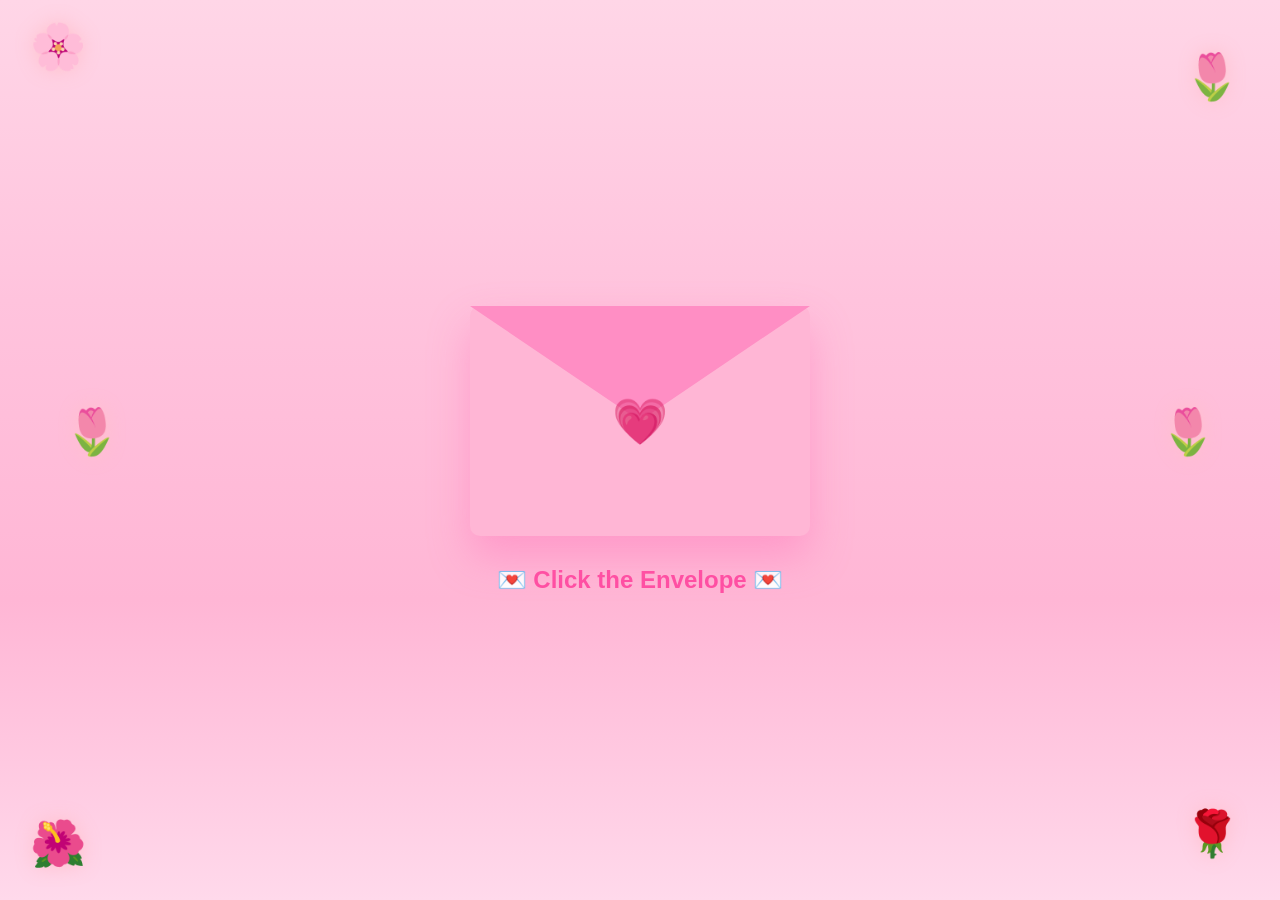
<file: index.html>
<!DOCTYPE html> 
<html lang="en">

<head>  
<meta charset="UTF-8">
<meta name="viewport" content="width=device-width, initial-scale=1.0">
<title>Happy 3rd Monthsary ❤️</title>

<link rel="stylesheet" href="style.css">

</head>

<body>

<!-- Flowers -->
<div class="flower f1">🌸</div>
<div class="flower f2">🌷</div>
<div class="flower f3">🌺</div>
<div class="flower f4">🌹</div>
<div class="flower f5">🌷</div>
<div class="flower f6">🌷</div>

<!-- Envelope -->
<div id="envelopeBox">

<div class="envelope" onclick="openLetter()"></div>

<div class="click">
💌 Click the Envelope 💌
</div>

</div>

<!-- Letter -->
<div id="letter">

<h1>🌸 Happy 3rd Monthsary, My Love 🌸</h1>

<p>

My Dearest Cha, ❤️

<br><br>

Happy 3rd Monthsary to my favorite person, my safe place, and the cutest troublemaker I know. 💕

Can you believe it's already been three months? Time really flies when you're constantly stealing my heart... and probably my peace of mind too. 😂 But honestly, every single day with you has been one of my favorite adventures.

<br><br>

Thank you for filling my life with laughter, happiness, random conversations, cute moments, and memories that I never want to forget. You somehow have the magical ability to make an ordinary day feel exciting just by being in it. I guess that's one of your secret talents.

<br><br>

Of course, we're not a perfect couple—and honestly, I don't think I'd want us to be. We have our little misunderstandings, playful arguments, and those moments when we both insist we're right... even when it's obviously you. (Okay... maybe sometimes it's me too. 😌)

<br><br>

But every challenge reminds me that love isn't about never arguing—it's about choosing each other even after the argument is over. And if loving you means saying "sorry" first every now and then... well, I suppose I can be generous. 😂

<br><br>

Thank you for your patience, your kindness, your understanding, and for always making me feel loved. Thank you for accepting my silly jokes, my random energy, my dramatic moments, and all the little things that make me... well, me.

<br><br>

I hope I also make you smile the way you make me smile. Because seeing you happy is honestly one of my favorite things in the world. Your laugh is contagious, your smile is beautiful, and somehow your messages can instantly make my whole day better.

<br><br>

I promise to keep learning, growing, and becoming someone who deserves your love. I'll continue to listen better, communicate better, make you laugh more, annoy you just enough to keep life interesting, and remind you every chance I get how special you are to me.

<br><br>

Here's to more late-night talks, more food trips, more random selfies, more inside jokes, more happy memories, more hugs, more victories together, and yes... probably a few more playful debates about who's more stubborn. (Still you. 😜)

<br><br>

Three months is only the beginning of our story, and I genuinely hope we continue writing many more chapters together. No matter where life takes us, I hope we never lose the happiness we bring into each other's lives.

<br><br>

So here's my official monthsary reminder:

<br><br>

You are loved.

You are appreciated.

You are beautiful.

You are important.

And yes...

You're still my favorite notification. ❤️📱

<br><br>

Thank you for choosing me every single day.

I'll continue choosing you too.

Not because I have to...

But because you're the one my heart happily chooses.

<br><br>

Happy 3rd Monthsary, my love. ❤️

Now come here...

I think you still owe me a hug... and maybe a gift or something HAHAHA. 🤭💕

<br><br>

Forever yours,

<br>

<b>Prince ❤️</b>

</p>

<div class="bottom">
🌸💖────────────────────────────💖🌸
</div>

</div>

<script src="script.js"></script>

</body>
</html>
</file>
<file: style.css>
*{
margin:0;
padding:0;
box-sizing:border-box;
font-family:Arial,sans-serif;
}

body{
display:flex;
justify-content:center;
align-items:center;
height:100vh;
overflow:hidden;
background:linear-gradient(180deg,#ffd6e7,#ffc3dd,#ffb6d5,#ffd9eb);
}

/* Flowers */

.flower{
position:absolute;
font-size:45px;
animation:float 5s ease-in-out infinite;
filter:drop-shadow(0 0 10px pink);
}

.f1{top:20px;left:30px;}
.f2{top:50px;right:40px;}
.f3{bottom:30px;left:30px;}
.f4{bottom:40px;right:40px;}
.f5{
    top:45%;
    left:5%;
    animation-delay:1.5s;
}

.f6{
    top:45%;
    right:5%;
    animation-delay:2.5s;
}

@keyframes float{

0%,100%{
transform:translateY(0px);
}

50%{
transform:translateY(-18px);
}

}

/* Hearts */

body::before{
content:"💕 💖 💗 💕 💖 💗 💕";
position:absolute;
top:-60px;
left:0;
width:100%;
text-align:center;
font-size:30px;
animation:fall 12s linear infinite;
opacity:.4;
}

@keyframes fall{

0%{
transform:translateY(-100px);
}

100%{
transform:translateY(120vh);
}

}

/* Envelope */

.envelope{

position:relative;
width:340px;
height:230px;
background:#ffb6d5;
border-radius:10px;
cursor:pointer;
box-shadow:0 20px 40px rgba(255,105,180,.4);
transition:1s;
animation:bounce 2s infinite;

}

.envelope:before{

content:"";
position:absolute;
top:0;
left:0;

border-left:170px solid transparent;
border-right:170px solid transparent;
border-top:115px solid #ff8ec4;

transform-origin:top;
transition:1s;

}

.envelope:after{

content:"💗";
position:absolute;
left:50%;
top:50%;
transform:translate(-50%,-50%);
font-size:45px;

}

@keyframes bounce{

0%,100%{

transform:translateY(0);

}

50%{

transform:translateY(-10px);

}

}

.click{

margin-top:30px;
font-size:24px;
color:#ff4fa3;
font-weight:bold;
text-align:center;

}

/* Letter */

#letter{

display:none;
width:760px;
max-width:90%;
max-height:85vh;
overflow-y:auto;

background:linear-gradient(to bottom,#fff5fa,#ffe4f0,#ffd9ea);

padding:45px;

border-radius:25px;

border:4px solid #ffb6d5;

box-shadow:0 25px 50px rgba(255,105,180,.35);

animation:show 1s ease;

}

@keyframes show{

from{

opacity:0;
transform:translateY(40px) scale(.8);

}

to{

opacity:1;
transform:translateY(0) scale(1);

}

}

h1{

text-align:center;
color:#ff4fa3;
font-size:38px;
margin-bottom:25px;

}

p{

font-size:22px;
line-height:2;
color:#6b3b54;
text-align:center;

}

.bottom{

margin-top:30px;
text-align:center;
font-size:24px;
color:#ff4fa3;

}
</file>
